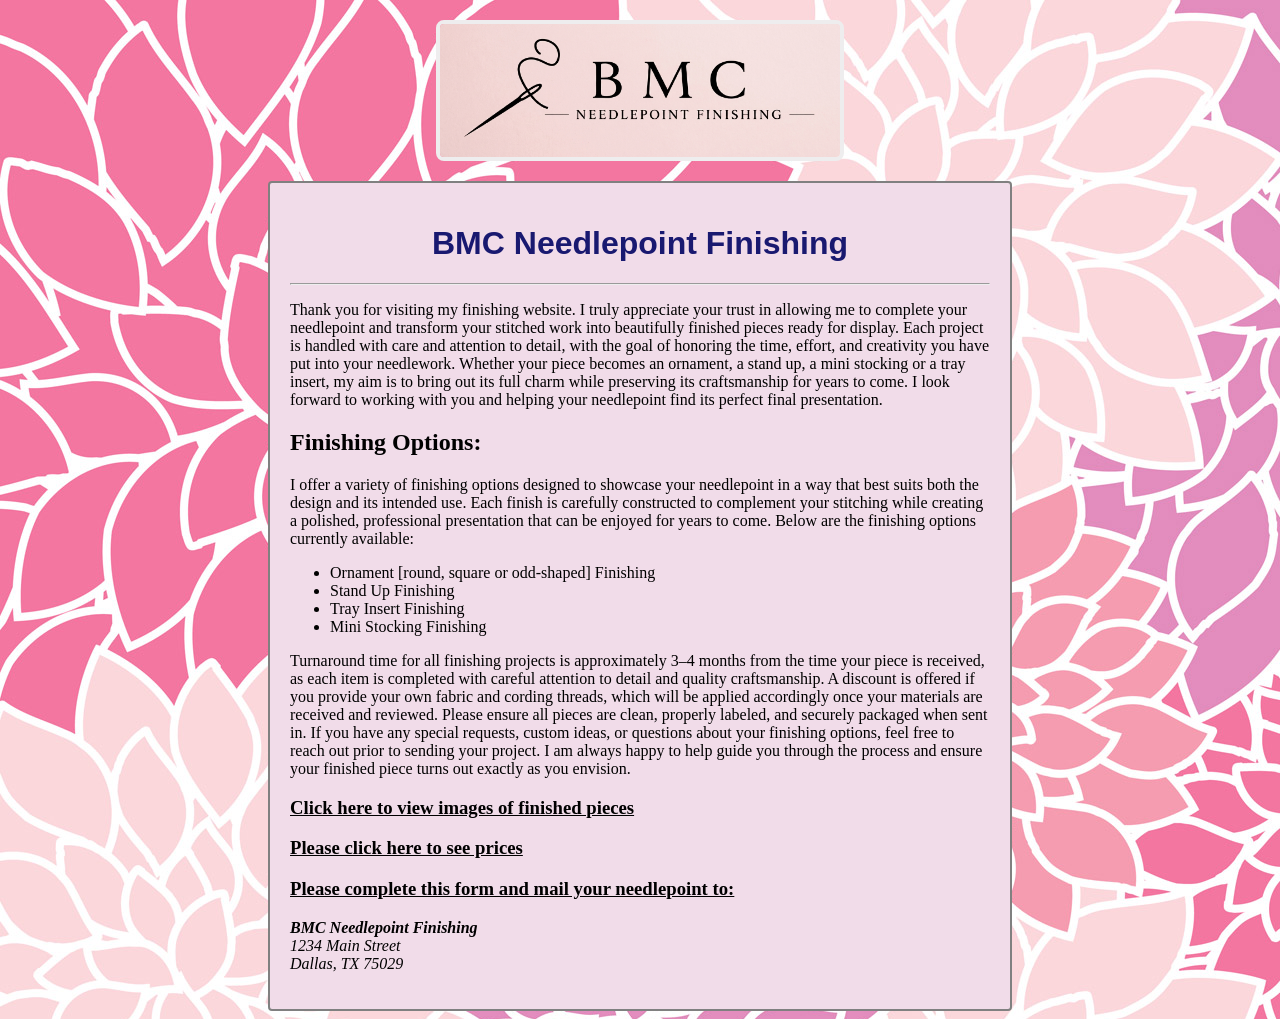
<file: index.html>
<!DOCTYPE html>
<html lang="en">

<head>
    <meta charset="UTF-8">
    <meta name="viewport" content="width=device-width, initial-scale=1.0">
    <title>BMC Needlepoint Finishing</title>
    <link rel="stylesheet" href="styles.css">
</head>

<body>
    <img src="images/bmc-finishing-logo.png" alt="BMC Needlepoint Finishing Logo" class="logo">
    <div class="info">
    <h1>BMC Needlepoint Finishing</h1>
    <hr>
    <p>Thank you for visiting my finishing website. I truly appreciate your trust in allowing me to complete your needlepoint and transform your stitched work into beautifully finished pieces ready for display. Each project is handled with care and attention to detail, with the goal of honoring the time, effort, and creativity you have put into your needlework. Whether your piece becomes an ornament, a stand up, a mini stocking or a tray insert, my aim is to bring out its full charm while preserving its craftsmanship for years to come. I look forward to working with you and helping your needlepoint find its perfect final presentation.</p>
    
    <h2>Finishing Options:</h2>
    <p>I offer a variety of finishing options designed to showcase your needlepoint in a way that best suits both the design and its intended use. Each finish is carefully constructed to complement your stitching while creating a polished, professional presentation that can be enjoyed for years to come. Below are the finishing options currently available:</p>
    <ul>
        <li>Ornament [round, square or odd-shaped] Finishing</li>
        <li>Stand Up Finishing</li>
        <li>Tray Insert Finishing</li>
        <li>Mini Stocking Finishing</li>
    </ul>
    <p>Turnaround time for all finishing projects is approximately 3–4 months from the time your piece is received, as each item is completed with careful attention to detail and quality craftsmanship. A discount is offered if you provide your own fabric and cording threads, which will be applied accordingly once your materials are received and reviewed. Please ensure all pieces are clean, properly labeled, and securely packaged when sent in. If you have any special requests, custom ideas, or questions about your finishing options, feel free to reach out prior to sending your project. I am always happy to help guide you through the process and ensure your finished piece turns out exactly as you envision.</p>
    <h3><a href="gallery.html">Click here to view images of finished pieces</a></h3>
    <h3><a href="prices.html">Please click here to see prices</a></h3>
    <h3><a href="finishing-form.html">Please complete this form and mail your needlepoint to:</a></h3>
    <p><b><i>BMC Needlepoint Finishing</i></b><br>
        <i>1234 Main Street</i><br>
        <i>Dallas, TX 75029</i>
    </p>
</div>
</body>

</html>
</file>
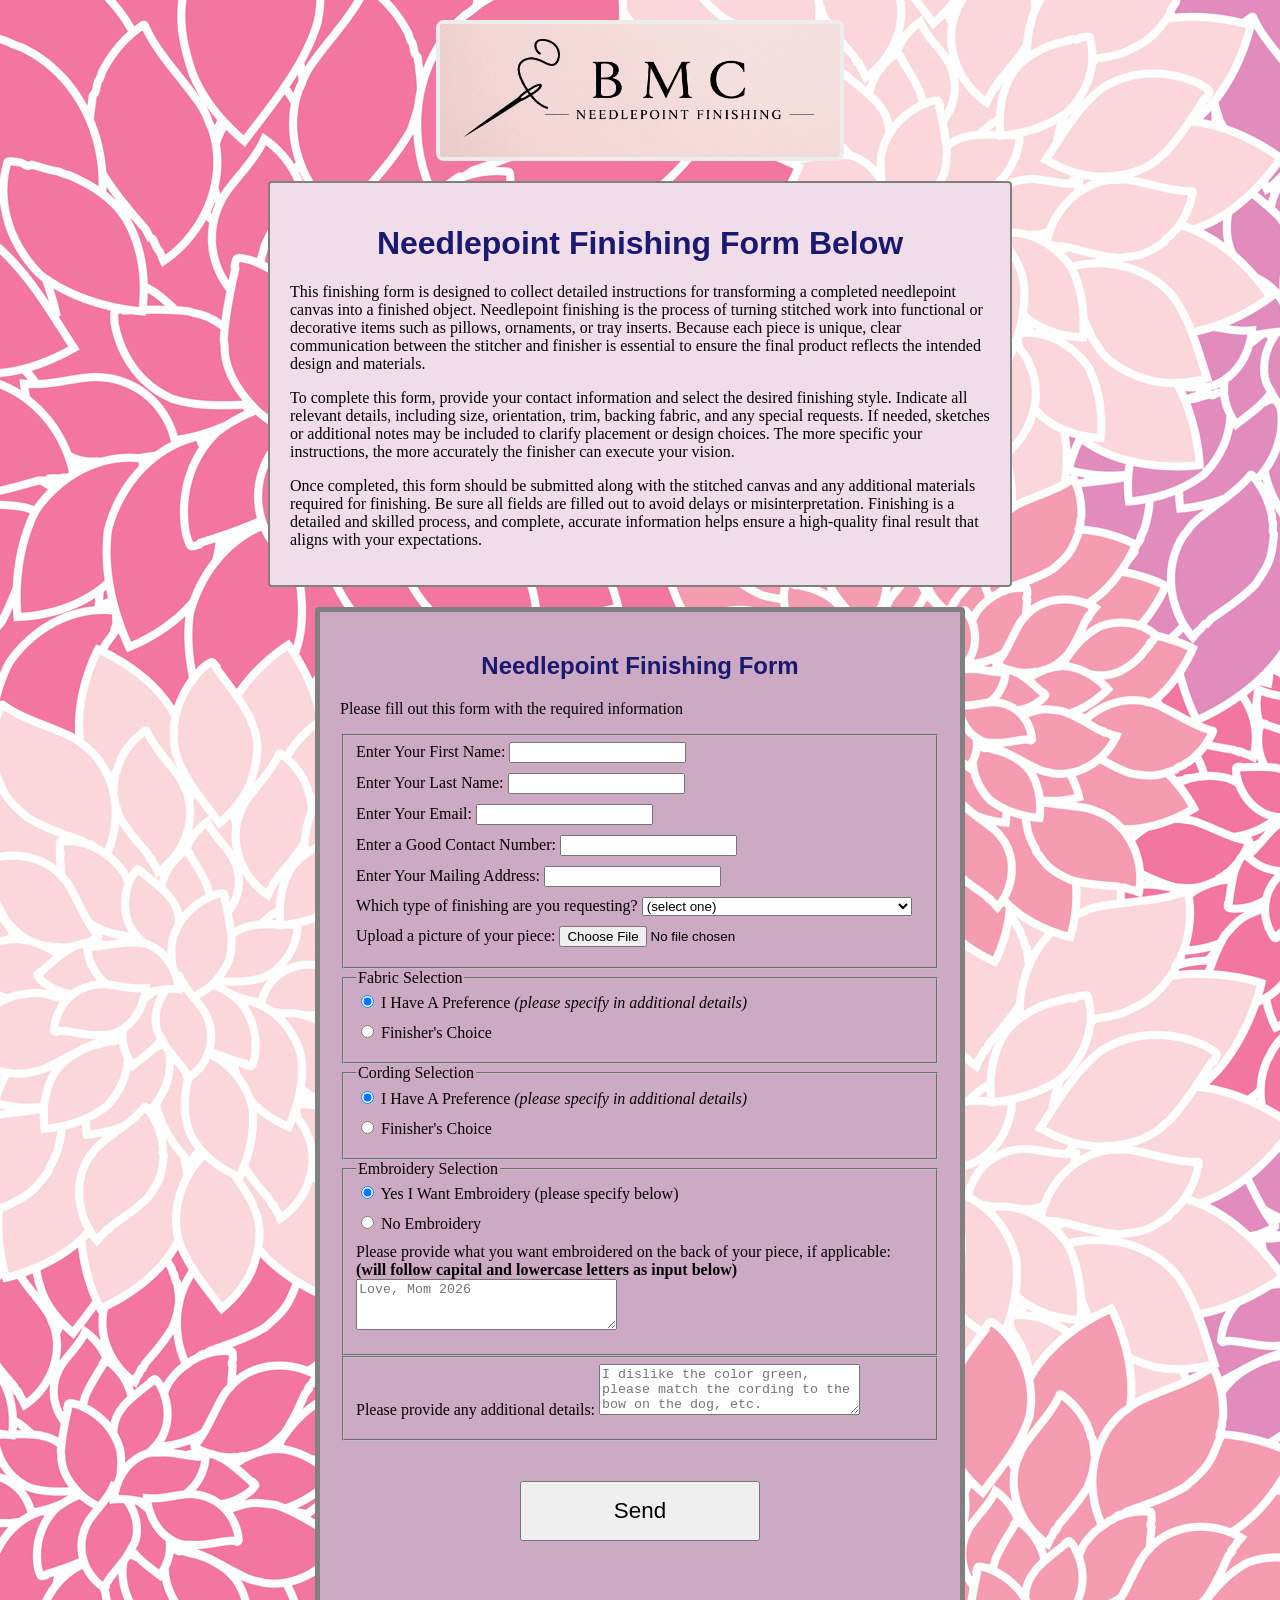
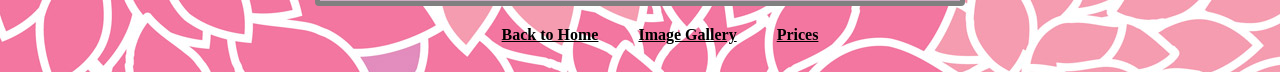
<file: finishing-form.html>
<!DOCTYPE html>
<html lang="en">

<head>
    <meta charset="UTF-8">
    <meta name="viewport" content="width=device-width, initial-scale=1.0">
    <title>BMC Needlepoint Finishing Form</title>
    <link rel="stylesheet" href="styles.css">
</head>

<body>
    <img src="images/bmc-finishing-logo.png" alt="BMC Needlepoint Finishing Logo" class="logo">
    <div class="info">
    <h1>Needlepoint Finishing Form Below</h1>
    <p>This finishing form is designed to collect detailed instructions for transforming a completed needlepoint canvas into a finished object. Needlepoint finishing is the process of turning stitched work into functional or decorative items such as pillows, ornaments, or tray inserts. Because each piece is unique, clear communication between the stitcher and finisher is essential to ensure the final product reflects the intended design and materials.</p>
    <p>To complete this form, provide your contact information and select the desired finishing style. Indicate all relevant details, including size, orientation, trim, backing fabric, and any special requests. If needed, sketches or additional notes may be included to clarify placement or design choices. The more specific your instructions, the more accurately the finisher can execute your vision.</p>
    <p>Once completed, this form should be submitted along with the stitched canvas and any additional materials required for finishing. Be sure all fields are filled out to avoid delays or misinterpretation. Finishing is a detailed and skilled process, and complete, accurate information helps ensure a high-quality final result that aligns with your expectations.</p>
    </div>
<div class="form-section">
    <h2 class="form-header">Needlepoint Finishing Form</h2>
    <p>Please fill out this form with the required information</p>
    <form method="post" action="https://www.w3schools.com/action_page.php">
      <fieldset>
        <label for="first-name">
            Enter Your First Name: 
            <input id="first-name" name="first-name" type="text" required />
        </label>
        <label for="last-name">
            Enter Your Last Name: 
            <input id="last-name" name="last-name" type="text" required />
        </label>
        <label for="email">
            Enter Your Email: 
            <input id="email" name="email" type="email" required />
        </label>
        <label for="phone-number">
            Enter a Good Contact Number: 
            <input id="phone-number" name="phone-number" type="tel" required />
        </label>
        <label for="address">
            Enter Your Mailing Address: 
            <input id="address" name="address" type="text" required />
        </label>
        <label for="type">Which type of finishing are you requesting?
          <select id="type" name="type" required>
            <option value="">(select one)</option>
            <option value="1">Ornament</option>
            <option value="2">Stand Up</option>
            <option value="3">Tray Insert</option>
            <option value="4">Mini Stocking Finishing</option>
            <option value="5">Other (please specify in additional details)</option>
          </select>
        </label>
        <label for="needlepoint-picture">Upload a picture of your piece: <input id="needlepoint-picture" type="file" name="file" /></label>
      </fieldset>
      <fieldset>
        <legend>Fabric Selection</legend>
        <label for="fabric-preference"><input id="fabric-preference" type="radio" name="fabric" class="inline" checked /> I Have A Preference <i>(please specify in additional details)</i></label>
        <label for="no-fabric-preference"><input id="no-fabric-preference" type="radio" name="fabric" class="inline" /> Finisher's Choice</label>
      </fieldset>
      <fieldset>
        <legend>Cording Selection</legend>
        <label for="cording-preference"><input id="cording-preference" type="radio" name="cording" class="inline" checked /> I Have A Preference <i>(please specify in additional details)</i></label>
        <label for="no-cording-preference"><input id="no-cording-preference" type="radio" name="cording" class="inline" /> Finisher's Choice</label>
      </fieldset>
      <fieldset>
        <legend>Embroidery Selection</legend>
        <label for="embroidery-yes"><input id="embroidery-yes" type="radio" name="embroidery" class="inline" checked /> Yes I Want Embroidery (please specify below)</label>
        <label for="embroidery-no"><input id="embroidery-no" type="radio" name="embroidery" class="inline" /> No Embroidery</label>
        <label for="embroidery">Please provide what you want embroidered on the back of your piece, if applicable: <b>(will follow capital and lowercase letters as input below)</b>
          <textarea id="embroidery" name="embroidery" rows="3" cols="30" placeholder="Love, Mom 2026"></textarea>
        </label>
    </fieldset>
      <fieldset>
        <label for="details">Please provide any additional details:
          <textarea id="details" name="details" rows="3" cols="30" placeholder="I dislike the color green, please match the cording to the bow on the dog, etc."></textarea>
        </label>
      </fieldset>
      <input type="submit" value="Send" />
    </form>
    </div>
    <!--footer section starts here-->
     <footer>
        <div class="bottom-links">
     <a href="index.html">Back to Home</a>
     <a href="gallery.html">Image Gallery</a>
     <a href="prices.html">Prices</a>
     </div>
      </footer>
    </body>
    </html>
</file>
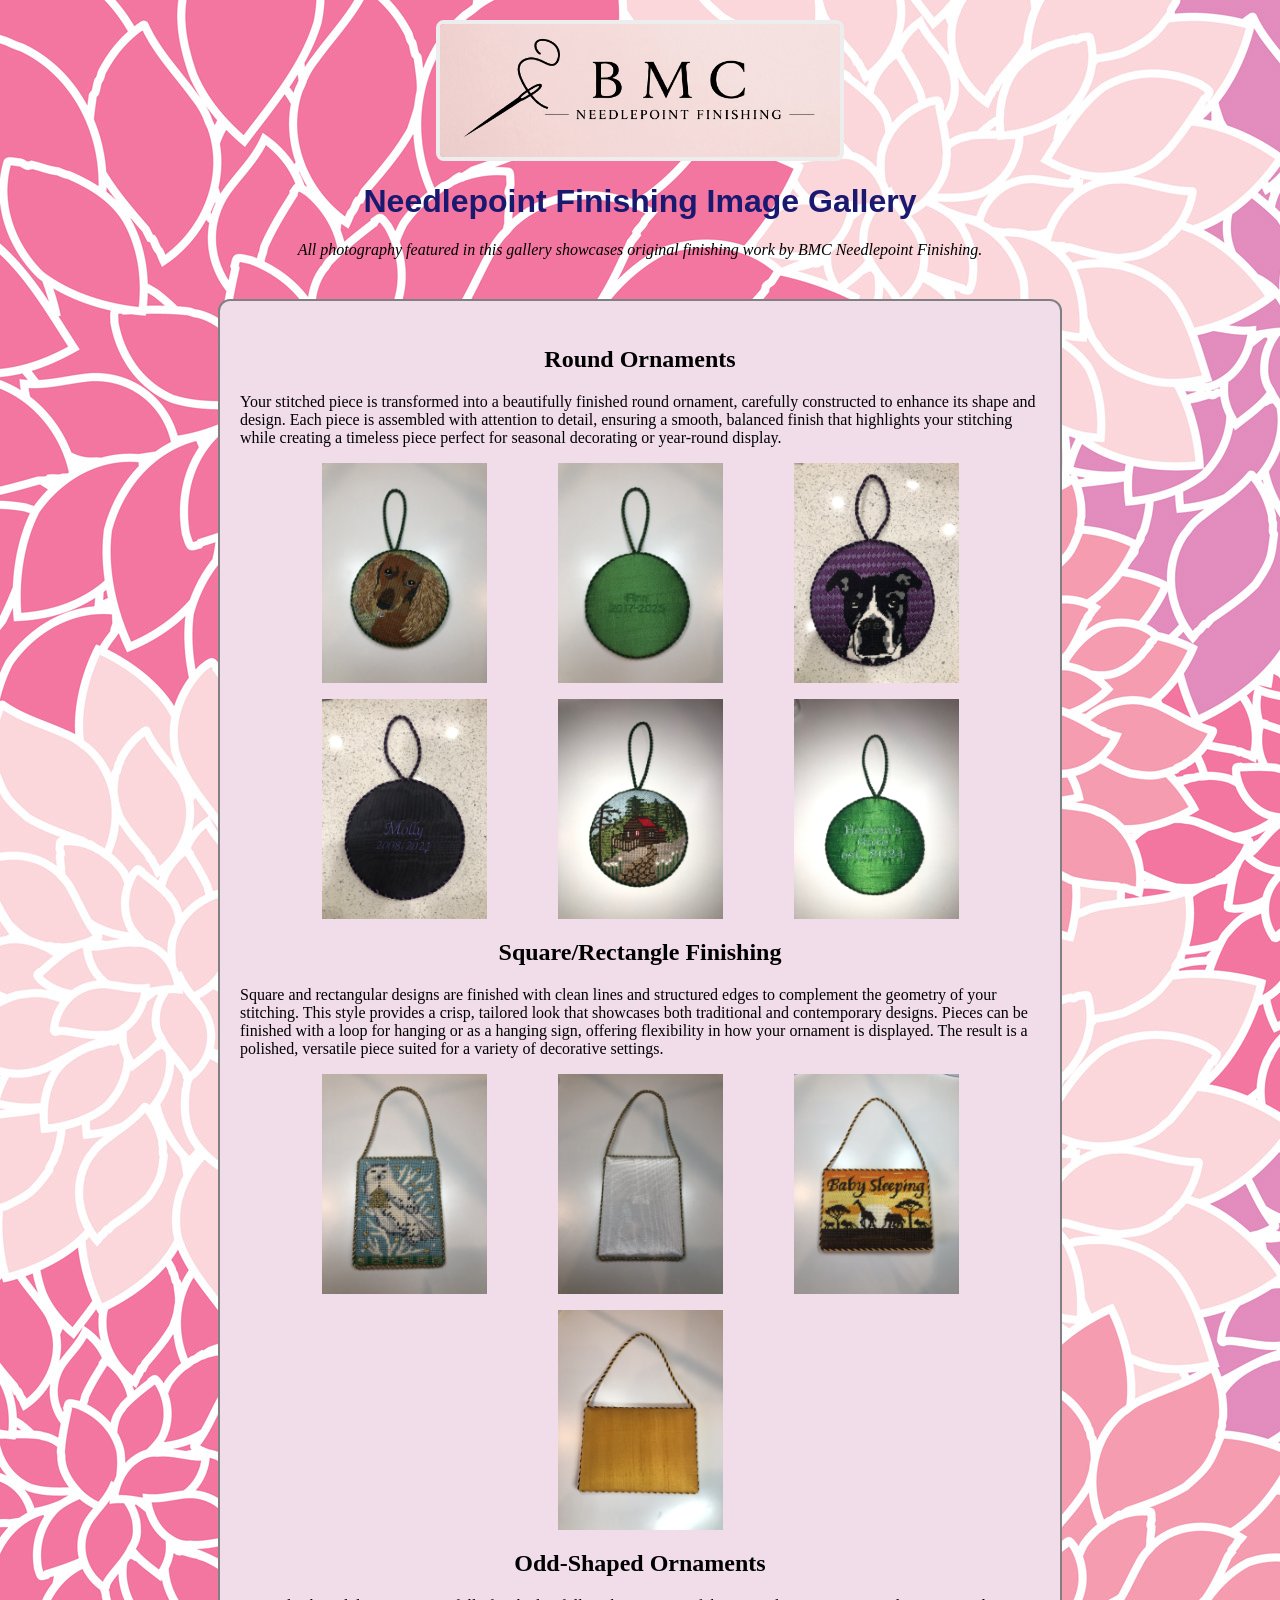
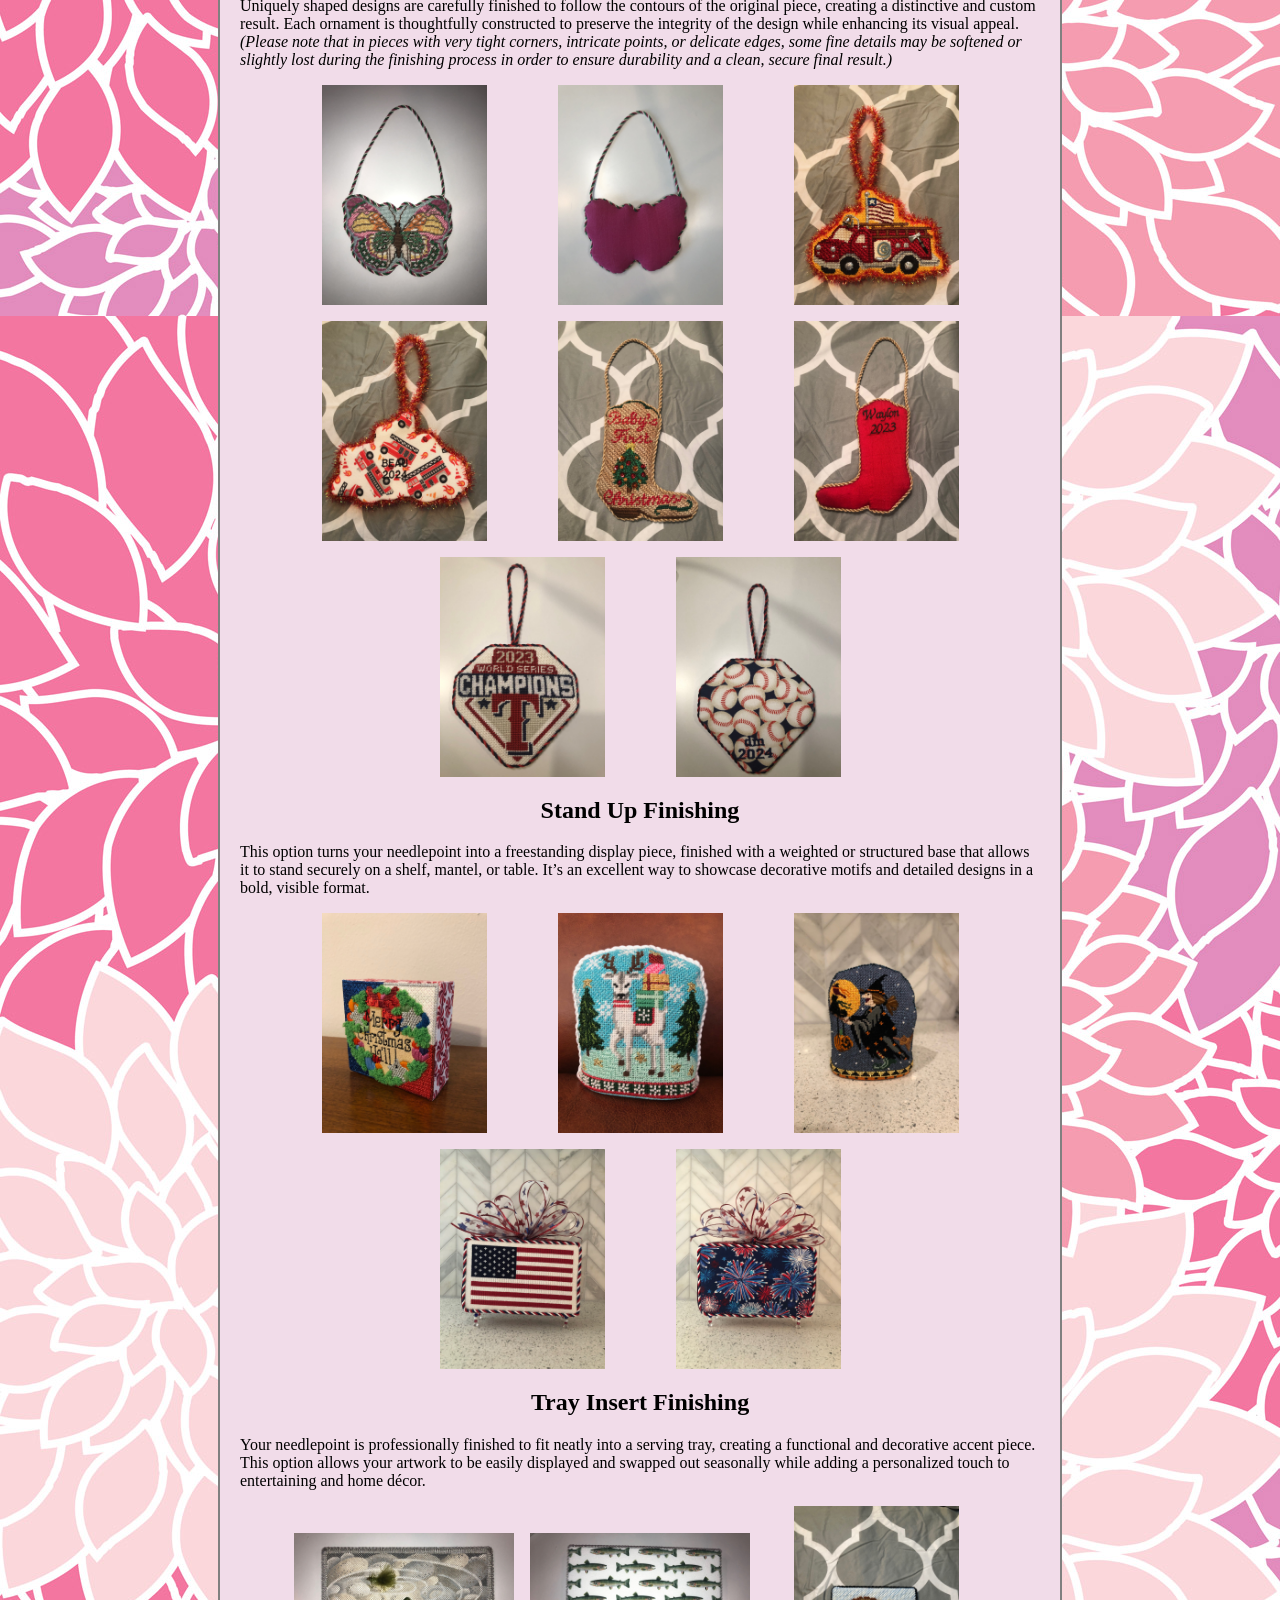
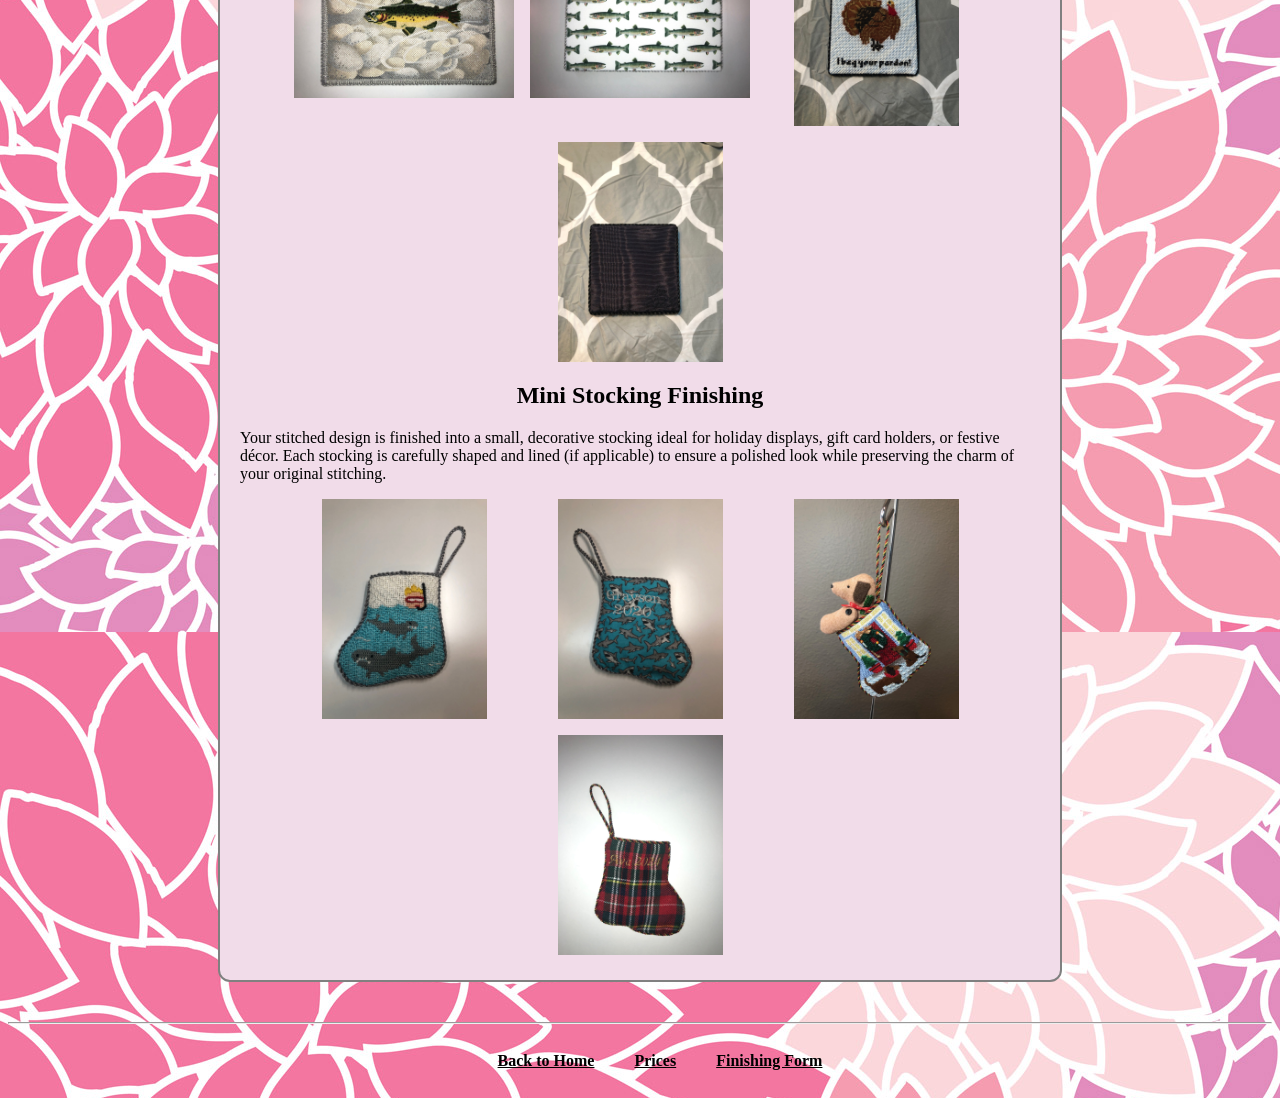
<file: gallery.html>
<!DOCTYPE html>
<html lang="en">

<head>
    <meta charset="UTF-8">
    <meta name="viewport" content="width=device-width, initial-scale=1.0">
    <title>Finishing Image Gallery</title>
    <link rel="stylesheet" href="styles.css">
</head>

<body>
  <img src="images/bmc-finishing-logo.png" alt="BMC Needlepoint Finishing Logo" class="logo">
  <div class="gallery">
    <h1>Needlepoint Finishing Image Gallery</h1>
    <p class="image-credit"><i>All photography featured in this gallery showcases original finishing work by BMC Needlepoint Finishing.</i></p>
  </div>
  <div class="gallery-section">
    <h2><b>Round Ornaments</b></h2>
    <p>Your stitched piece is transformed into a beautifully finished round ornament, carefully constructed to enhance its shape and design. Each piece is assembled with attention to detail, ensuring a smooth, balanced finish that highlights your stitching while creating a timeless piece perfect for seasonal decorating or year-round display.</p>
    <div class="image-row">
        <img src="images/round-dog-front.jpg" alt="Round Dog Ornament Front">
        <img src="images/round-dog-back.jpg" alt="Round Dog Ornament Back">
        <img src="images/molly-dog-round-front.jpg" alt="Round Molly Dog Ornament Front">
        <img src="images/molly-dog-round-back.jpg" alt="Round Molly Dog Ornament Back">
    <img src="images/cabin-house-front.jpg" alt="Round Cabin House Ornament Front">
        <img src="images/cabin-house-back.jpg" alt="Round Cabin House Ornament Back">
    </div>
    <h2><b>Square/Rectangle Finishing</b></h2>
    <p>Square and rectangular designs are finished with clean lines and structured edges to complement the geometry of your stitching. This style provides a crisp, tailored look that showcases both traditional and contemporary designs. Pieces can be finished with a loop for hanging or as a hanging sign, offering flexibility in how your ornament is displayed. The result is a polished, versatile piece suited for a variety of decorative settings.</p>
    <div class="image-row">
     <img src="images/owl-hanging-ornament-front.jpg" alt="Square Owl Ornament Front">
        <img src="images/owl-hanging-ornament-back.jpg" alt="Square Owl Ornament Back">
        <img src="images/baby-sleeping-hanging-sign-front.jpg" alt="Baby Sleeping Hanging Sign Front">
        <img src="images/baby-sleeping-hanging-sign-back.jpg" alt="Baby Sleeping Hanging Sign Back" class="rotate-image">
    </div>
    <h2><b>Odd-Shaped Ornaments</b></h2><p>Uniquely shaped designs are carefully finished to follow the contours of the original piece, creating a distinctive and custom result. Each ornament is thoughtfully constructed to preserve the integrity of the design while enhancing its visual appeal. <i>(Please note that in pieces with very tight corners, intricate points, or delicate edges, some fine details may be softened or slightly lost during the finishing process in order to ensure durability and a clean, secure final result.)</i></p>
    <div class="image-row">
        <img src="images/green-pink-butterfly-front.jpg" alt="Green and Pink Butterfly Ornament Front">
        <img src="images/green-pink-butterfly-back.jpg" alt="Green and Pink Butterfly Ornament Back">
        <img src="images/firetruck-front.jpg" alt="Firetruck Ornament Front">
        <img src="images/firetruck-back.jpg" alt="Firetruck Ornament Back">
        <img src="images/cowboy-boot-front.jpg" alt="Cowboy Boot Ornament Front">
        <img src="images/cowboy-boot-back.jpg" alt="Cowboy Boot Ornament Back">
        <img src="images/texas-rangers-front.jpg" alt="Texas Rangers Ornament Front">
        <img src="images/texas-rangers-back.jpg" alt="Texas Rangers Ornament Back">
        </div>
    <h2><b>Stand Up Finishing</b></h2>
    <p>This option turns your needlepoint into a freestanding display piece, finished with a weighted or structured base that allows it to stand securely on a shelf, mantel, or table. It’s an excellent way to showcase decorative motifs and detailed designs in a bold, visible format.</p>
    <div class="image-row">
        <img src="images/merry-christmas-texas.jpg" alt="Merry Christmas Texas Stand Up">
        <img src="images/reindeer-with-presents.jpg" alt="Reindeer with Presents Stand Up">
        <img src="images/witch-flying-on-broomstick.jpg" alt="Witch Flying on Broomstick Stand Up">
        <img src="images/fourth-of-july-front.jpg" alt="Fourth of July Stand Up Front">
        <img src="images/fourth-of-july-back.jpg" alt="Fourth of July Stand Up Back">   
        </div>
        <h2><b>Tray Insert Finishing</b></h2>
        <p>Your needlepoint is professionally finished to fit neatly into a serving tray, creating a functional and decorative accent piece. This option allows your artwork to be easily displayed and swapped out seasonally while adding a personalized touch to entertaining and home décor.</p>
    <div class="image-row">
        <img src="images/tray-insert-fish-front.jpg" alt="Tray Insert Fish Front" class="rotate-image">
        <img src="images/tray-insert-fish-back.jpg" alt="Tray Insert Fish Back" class="rotate-image">
        <img src="images/tray-insert-turkey-front.jpg" alt="Tray Insert Turkey Front">
        <img src="images/tray-insert-turkey-back.jpg" alt="Tray Insert Turkey Back">
        </div>
        <h2><b>Mini Stocking Finishing</b></h2>
        <p>Your stitched design is finished into a small, decorative stocking ideal for holiday displays, gift card holders, or festive décor. Each stocking is carefully shaped and lined (if applicable) to ensure a polished look while preserving the charm of your original stitching.</p>
    <div class="image-row">
        <img src="images/shark-stocking-front.jpg" alt="Shark Mini Stocking Front">
        <img src="images/shark-stocking-back.jpg" alt="Shark Mini Stocking Back">
        <img src="images/dog-stocking-front.jpg" alt="Dog Mini Stocking Front">
        <img src="images/dog-stocking-back.jpg" alt="Dog Mini Stocking Back">
        </div>

</div>
<hr>

  <!--footer section starts here-->
   <footer>
        <div class="bottom-links">
     <a href="index.html">Back to Home</a>
     <a href="prices.html">Prices</a>
      <a href="finishing-form.html">Finishing Form</a>
     </div>
      </footer>
    </body>
    </html>
</file>
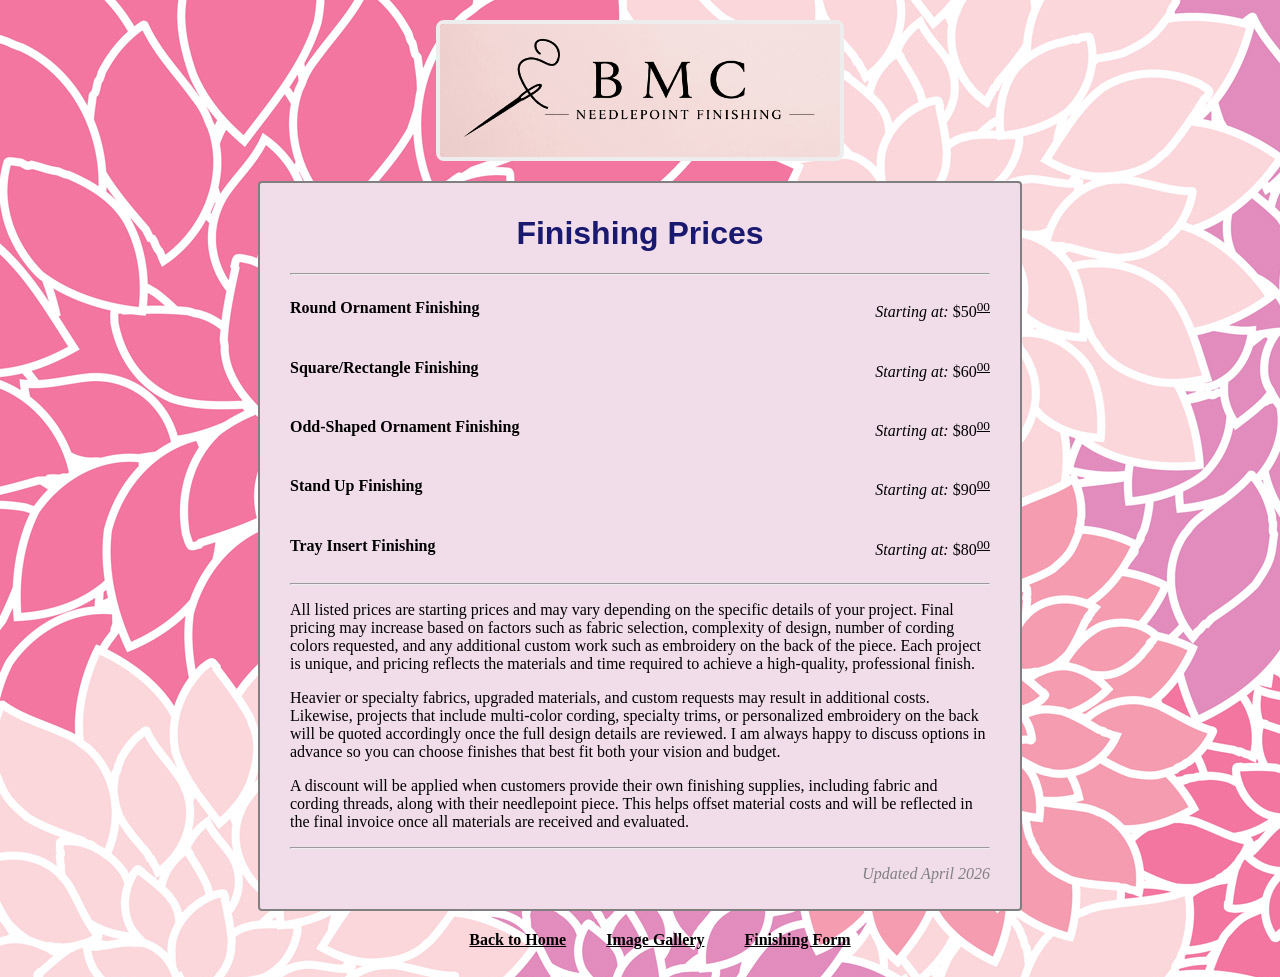
<file: prices.html>
<!DOCTYPE html>
<html lang="en">

<head>
    <meta charset="UTF-8">
    <meta name="viewport" content="width=device-width, initial-scale=1.0">
    <title>BMC Needlepoint Finishing Prices</title>
    <link rel="stylesheet" href="styles.css">
</head>

<body>
  <img src="images/bmc-finishing-logo.png" alt="BMC Needlepoint Finishing Logo" class="logo">
  <main>
    <div class="price-menu">
      <h1>Finishing Prices</h1>
        <hr>
        <section>
          <article class="item">
            <p class="finishing"><b>Round Ornament Finishing</b></p><p class="starting-price"><i>Starting at: </i>$50<sup><u>00</u></sup></p>
          </article>
          <article class="item">
            <p class="finishing"><b>Square/Rectangle Finishing</b></p><p class="starting-price"><i>Starting at: </i>$60<sup><u>00</u></sup></p>
          </article>
          <article class="item">
            <p class="finishing"><b>Odd-Shaped Ornament Finishing</b></p><p class="starting-price"><i>Starting at: </i>$80<sup><u>00</u></sup></p>
          </article>
          <article class="item">
            <p class="finishing"><b>Stand Up Finishing</b></p><p class="starting-price"><i>Starting at: </i>$90<sup><u>00</u></sup></p>
          </article>
          <article class="item">
            <p class="finishing"><b>Tray Insert Finishing</b></p><p class="starting-price"><i>Starting at: </i>$80<sup><u>00</u></sup></p>
          </article>
          <hr>
<p>All listed prices are starting prices and may vary depending on the specific details of your project. Final pricing may increase based on factors such as fabric selection, complexity of design, number of cording colors requested, and any additional custom work such as embroidery on the back of the piece. Each project is unique, and pricing reflects the materials and time required to achieve a high-quality, professional finish.</p>
  <p>Heavier or specialty fabrics, upgraded materials, and custom requests may result in additional costs. Likewise, projects that include multi-color cording, specialty trims, or personalized embroidery on the back will be quoted accordingly once the full design details are reviewed. I am always happy to discuss options in advance so you can choose finishes that best fit both your vision and budget.</p>
<p>A discount will be applied when customers provide their own finishing supplies, including fabric and cording threads, along with their needlepoint piece. This helps offset material costs and will be reflected in the final invoice once all materials are received and evaluated.</p>
  <hr>
          <p class="updated">Updated April 2026</p>
        </section>
      </div>
    </main>
      <footer>
        <div class="bottom-links">
     <a href="index.html">Back to Home</a>
     <a href="gallery.html">Image Gallery</a>
     <a href="finishing-form.html">Finishing Form</a>
     </div>
      </footer>
</body>

</html>
</file>
<file: styles.css>
/*for all pages*/
.logo {
    max-width: 400px;
    height: auto;
    display: block; margin: 20px auto;
border-radius:8px; border:4px solid rgb(238, 237, 238);
}

body {background-image: url("images/vintage-floral-wallpaper-background-1373642927SHx.jpg");}

h1 {text-align:center; font-family: Arial, Helvetica, sans-serif; color:#191970}
p {text-align:left; font-family:Cambria, Cochin, Georgia, Times, 'Times New Roman', serif}
hr{color:gray}
a:link{color:black}
a:visited{color:rgb(177, 44, 132)}
.bottom-links {display:flex; gap: 40px; justify-content: center}
.bottom-links a{font-size:1rem; font-weight:bold; text-decoration: underline}
footer{width:100%; padding: 20px}

/*end of all pages*/


/*main page specific*/
.info {
  width: 80%;
  background-color: rgb(241, 220, 233);
  margin-left: auto;
  margin-right: auto;
  padding: 20px;
  max-width: 700px; border-radius: 4px; border: 2px solid grey;
}

/* specific to prices.html */
.item {display:flex; margin:5px 0; justify-content: space-between;}

.finishing {text-align: left; }

.starting-price {text-align: right;}

.price-menu {
  width: 80%;
  background-color: rgb(241, 220, 233);
  margin-left: auto;
  margin-right: auto;
  padding: 10px 30px;
  max-width: 700px; border-radius: 4px; border: 2px solid grey;
}

.updated {text-align: right; font-style: italic; color: grey;}

/*image collection page specific*/
.gallery-section {
  max-width: 800px;
  margin: 40px auto;
  padding: 25px 20px;
  background-color: rgb(241, 220, 233);border-radius: 12px; border: 2px solid grey;
  text-align: center;
}

.image-row {
    display: flex;
  flex-wrap: wrap;
  justify-content: center;
  gap: 16px;
}

.image-row img {
  width: 220px;
  height: 220px;             
  object-fit: contain;   
}

.rotate-image {transform: rotate(-90deg);}

.image-credit {text-align: center;}

/*finishing form specific*/
.form-section {
  width: 80%;
  background-color: rgb(205, 170, 195);
  margin-left: auto;
  margin-right: auto; margin-top: 20px;
  padding: 20px;
  max-width: 600px; border-radius: 4px; border: 5px solid grey;
}

label {display: block; margin-bottom: 10px;}

.form-header {text-align: center; font-family: Arial, Helvetica, sans-serif; color:#191970;}

input[type="submit"] {display: block; margin: 40px auto; width: 40%; padding: 15px; font-size: 1.4rem;}
</file>
